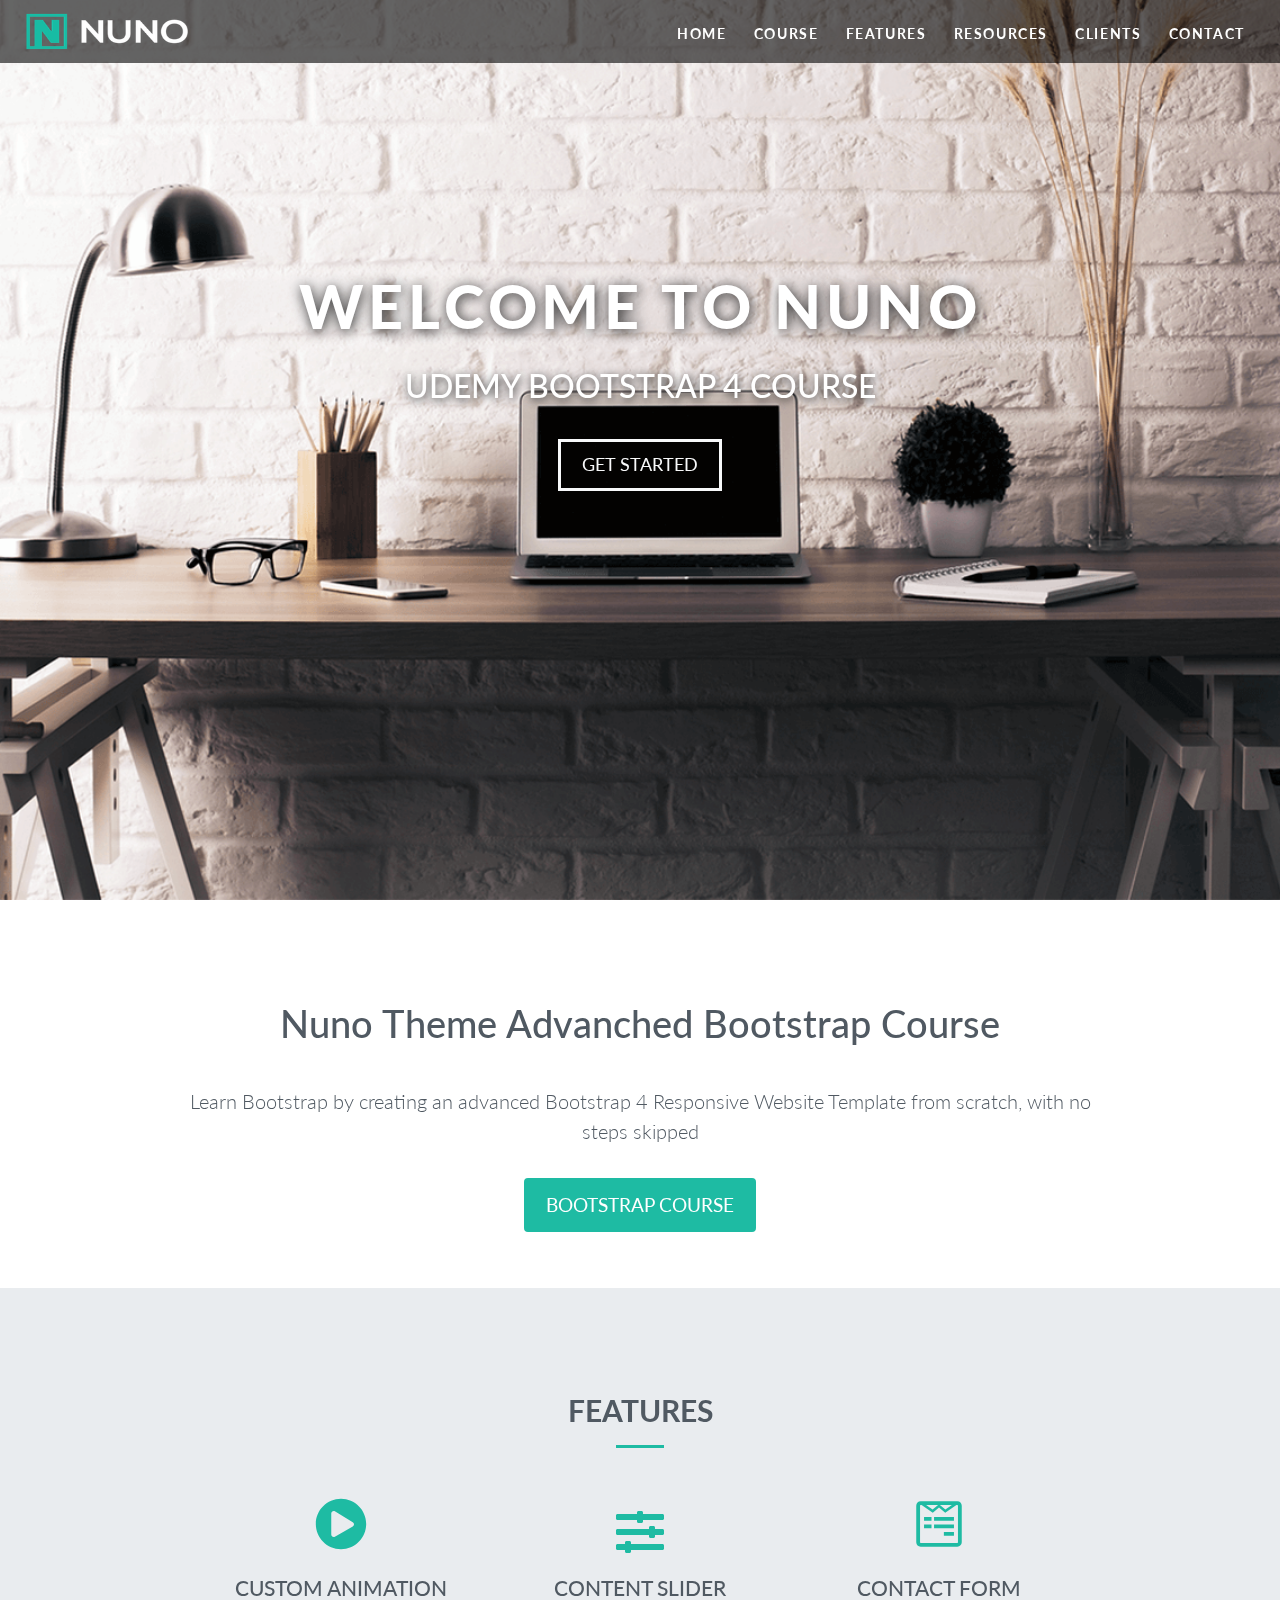
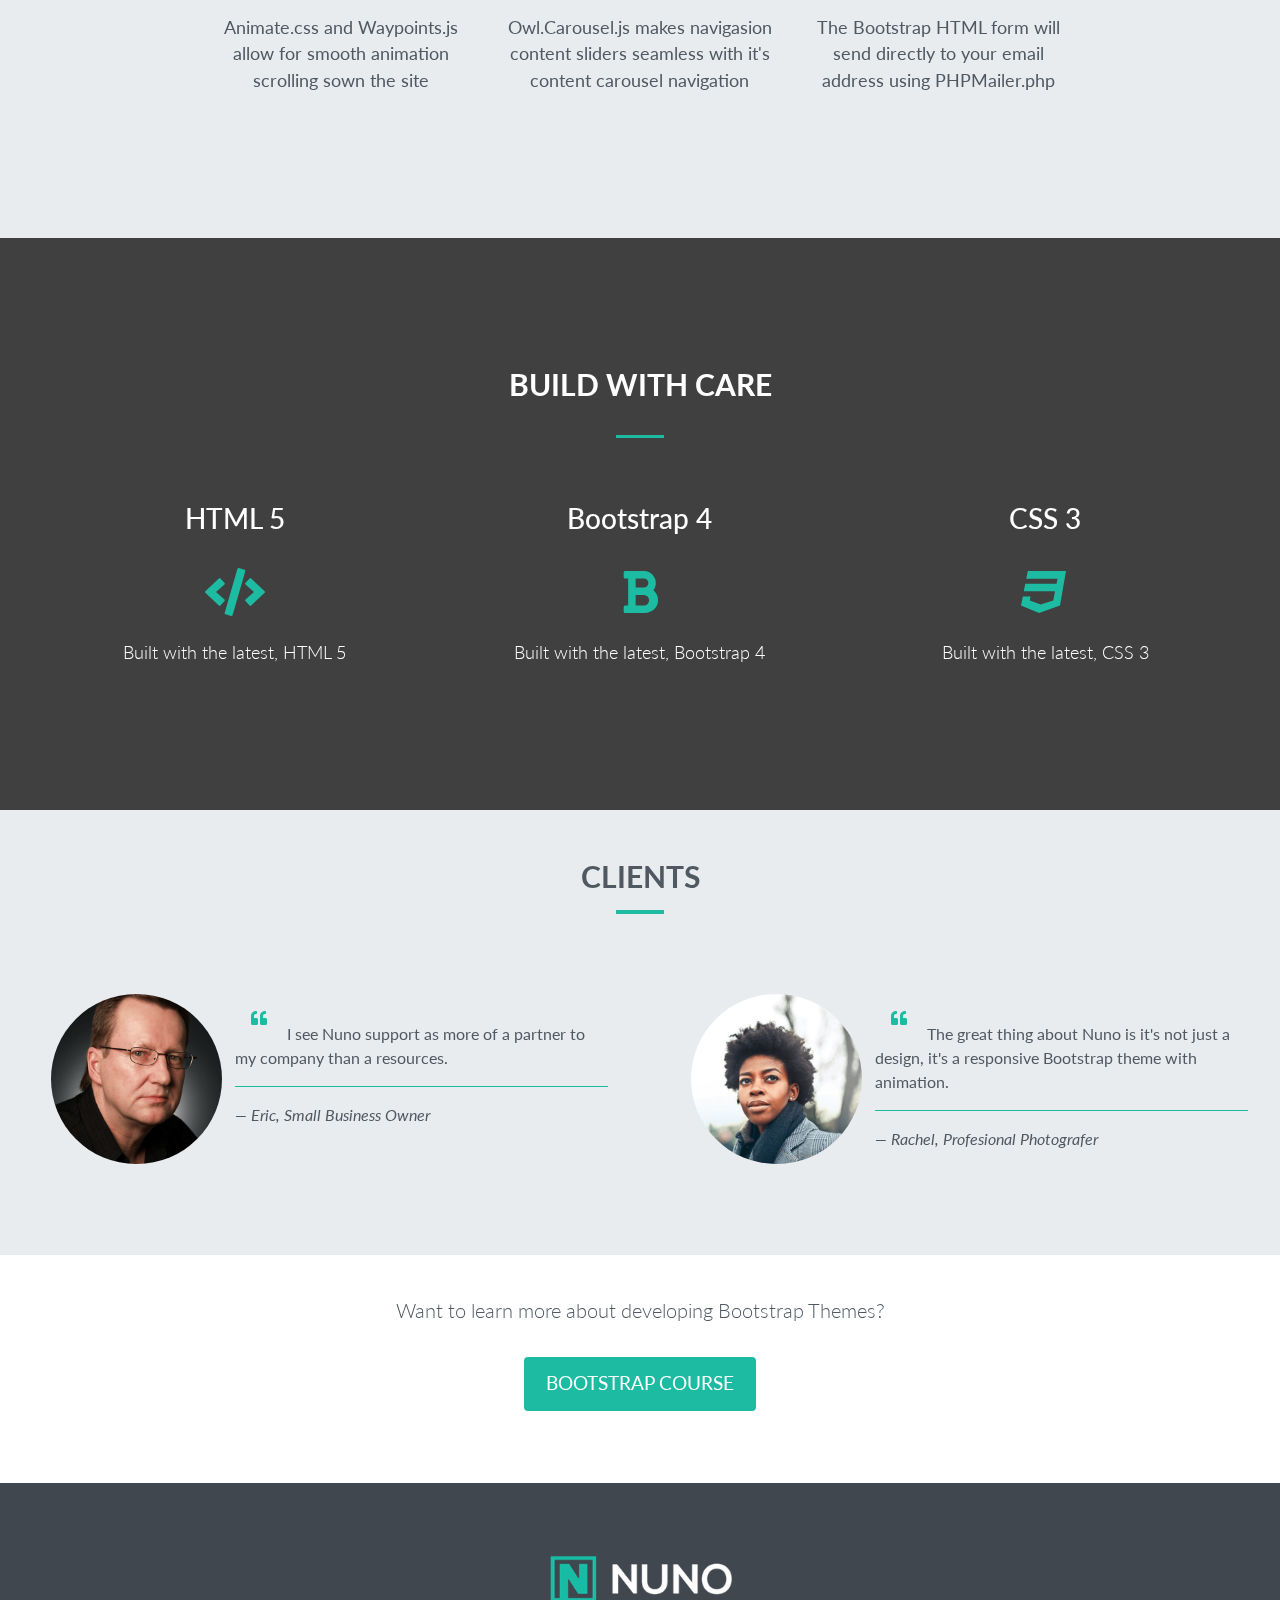
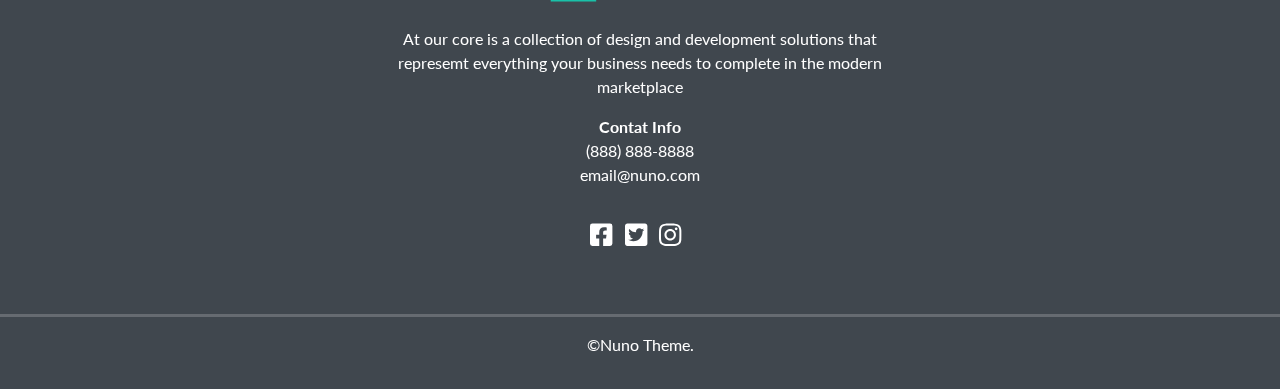
<file: Bootstrap Responsive Web/index.html>
<!DOCTYPE html>
<html lang="en">
  <head>
    <!-- Required meta tags -->
    <meta charset="utf-8" />
    <meta
      name="viewport"
      content="width=device-width, initial-scale=1, shrink-to-fit=no"
    />

    <!-- Bootstrap CSS -->
    <link rel="stylesheet" href="bootstrap/css/bootstrap.min.css" />
    <!-- Link Css -->
    <link rel="stylesheet" href="style.css" />
    <link rel="stylesheet" href="fixed.css" />
    <!-- Link Font Awesome -->
    <script defer src="fontawesome/js/all.js"></script>

    <!-- Tittle -->
    <title>Responsive Bootstrap Theme</title>
  </head>

  <body data-spy="scroll" data-target="#navbarResponsive">
    <!-- Home Section -->
    <div id="home">
      <!-- Navigation -->
      <nav class="navbar navbar-expand-md navbar-dark bg-dark fixed-top">
        <a href="#" class="navbar-brand">
          <img src="img/logoku.png" width="180" alt="" />
        </a>
        <button
          class="navbar-toggler"
          type="button"
          data-toggle="collapse"
          data-target="#navbarResponsive"
        >
          <span class="navbar-toggler-icon"></span>
        </button>

        <div class="collapse navbar-collapse" id="navbarResponsive">
          <ul class="navbar-nav ml-auto">
            <li class="nav-item">
              <a href="#home" class="nav-link">Home</a>
            </li>
            <li class="nav-item">
              <a href="#course" class="nav-link">Course</a>
            </li>
            <li class="nav-item">
              <a href="#features" class="nav-link">Features</a>
            </li>
            <li class="nav-item">
              <a href="#resources" class="nav-link">Resources</a>
            </li>
            <li class="nav-item">
              <a href="#client" class="nav-link">Clients</a>
            </li>
            <li class="nav-item">
              <a href="#contact" class="nav-link">Contact</a>
            </li>
          </ul>
        </div>
      </nav>
      <!-- End Navigation -->

      <!-- Landing Page Section -->
      <div class="landing">
        <div class="home-wrap">
          <div class="home-inner"></div>
        </div>
      </div>

      <div class="caption text-center">
        <h1><b> Welcome to Nuno </b></h1>
        <h4>Udemy Bootstrap 4 Course</h4>
        <a href="#course" class="btn btn-outline-light btn-lg">
          Get Started
        </a>
      </div>
      <!-- End Landing Page Section -->
    </div>
    <!-- End Home Section -->

    <!-- Course Section -->
    <div id="course" class="offset">
      <div class="col-12 narrow text-center">
        <h1>Nuno Theme Advanched Bootstrap Course</h1>
        <p class="lead">
          Learn Bootstrap by creating an advanced Bootstrap 4 Responsive Website
          Template from scratch, with no steps skipped
        </p>
        <a href="#course" class="btn btn-secondary btn-md" target="_blank"
          >Bootstrap Course</a
        >
      </div>
    </div>
    <!-- End Course Section -->

    <!-- Features Section -->
    <div id="features" class="offset">
      <!-- Jumbotron -->
      <div class="jumbotron">
        <!-- Narrow -->
        <div class="narrow text-center">
          <div class="col-12">
            <h3 class="heading">Features</h3>
            <div class="heading-underline"></div>
          </div>
          <!-- End Col -->
          <div class="row text-center">
            <div class="col-md-4">
              <div class="feature">
                <i
                  class="fas fa-play-circle fa-4x"
                  data-fa-transform="shrink-3 up-5"
                ></i>
                <h3>Custom Animation</h3>
                <p>
                  Animate.css and Waypoints.js allow for smooth animation
                  scrolling sown the site
                </p>
              </div>
            </div>
            <div class="col-md-4">
              <div class="feature">
                <i
                  class="fas fa-sliders-h fa-4x"
                  data-fa-transform="shrink-4 up-3"
                ></i>
                <h3>Content Slider</h3>
                <p>
                  Owl.Carousel.js makes navigasion content sliders seamless with
                  it's content carousel navigation
                </p>
              </div>
            </div>
            <div class="col-md-4">
              <div class="feature">
                <i
                  class="fab fa-wpforms fa-4x"
                  data-fa-transform="shrink-3 up-5"
                ></i>
                <h3>Contact Form</h3>
                <p>
                  The Bootstrap HTML form will send directly to your email
                  address using PHPMailer.php
                </p>
              </div>
            </div>
          </div>
          <!-- End Row -->
        </div>
        <!-- End Narrow -->
      </div>
      <!-- End Jumbotron -->
    </div>
    <!-- End Features Section -->

    <!-- Resources Section -->
    <div id="resources" class="offset">
      <div class="fixed-background">
        <div class="row dark text-center">
          <div class="col-12">
            <h3 class="heading">Build With Care</h3>
            <div class="heading-underline"></div>
          </div>

          <div class="col-md-4">
            <h3>HTML 5</h3>
            <div class="feature">
              <i class="fas fa-code fa-3x"></i>
              <p class="lead">
                Built with the latest, HTML 5
              </p>
            </div>
          </div>

          <div class="col-md-4">
            <h3>Bootstrap 4</h3>
            <div class="feature">
              <i class="fas fa-bold fa-3x"></i>
              <p class="lead">
                Built with the latest, Bootstrap 4
              </p>
            </div>
          </div>

          <div class="col-md-4">
            <h3>CSS 3</h3>
            <div class="feature">
              <i class="fab fa-css3 fa-3x"></i>
              <p class="lead">
                Built with the latest, CSS 3
              </p>
            </div>
          </div>
        </div>
        <!-- End Row Dark -->
        <div class="fixed-wrap">
          <div class="fixed"></div>
        </div>
      </div>
      <!-- End Fixed Background -->
    </div>
    <!-- End Resources Section -->

    <!-- Client Section -->
    <div id="client" class="offset">
      <!-- Jumbotron -->
      <div class="jumbotron">
        <div class="col-12 text-center">
          <h3 class="heading">Clients</h3>
          <div class="heading-underline"></div>
        </div>
        <div class="row">
          <div class="col-md-6 clients">
            <div class="row">
              <div class="col-md-4">
                <img src="img/client1.png" alt="" />
              </div>
              <div class="col-md-8">
                <blockquote>
                  <i class="fas fa-quote-left"></i>
                  I see Nuno support as more of a partner to my company than a
                  resources.
                  <hr class="clients-hr" />
                  <cite>&#8212; Eric, Small Business Owner</cite>
                </blockquote>
              </div>
            </div>
          </div>
          <div class="col-md-6 clients">
            <div class="row">
              <div class="col-md-4">
                <img src="img/client2.png" alt="" />
              </div>
              <div class="col-md-8">
                <blockquote>
                  <i class="fas fa-quote-left"></i>
                  The great thing about Nuno is it's not just a design, it's a
                  responsive Bootstrap theme with animation.
                  <hr class="clients-hr" />
                  <cite>&#8212; Rachel, Profesional Photografer</cite>
                </blockquote>
              </div>
            </div>
          </div>
        </div>
        <!-- End Row -->
      </div>
      <!-- End Jumbotron -->

      <div class="col-12 narrow text-center">
        <p class="lead">
          Want to learn more about developing Bootstrap Themes?
        </p>
        <a href="#course" class="btn btn-secondary btn-md" target="_blank"
          >Bootstrap Course</a
        >
      </div>
    </div>
    <!-- End Client Section -->

    <!-- Contact Section -->
    <div id="contact" class="offset">
      <footer>
        <div class="row justify-content-center">
          <div class="col-md-5 text-center">
            <img src="img/logoku.png" alt="" />
            <p>
              At our core is a collection of design and development solutions
              that represemt everything your business needs to complete in the
              modern marketplace
            </p>
            <b>Contat Info</b>
            <p>(888) 888-8888 <br />email@nuno.com</p>
            <a href="#" target="_blank">
              <i class="fab fa-facebook-square"></i>
            </a>
            <a href="#" target="_blank">
              <i class="fab fa-twitter-square"></i>
            </a>
            <a href="#" target="_blank"> <i class="fab fa-instagram"></i> </a>
          </div>

          <hr class="socket" />
          &copy;Nuno Theme.
        </div>
      </footer>
    </div>
    <!-- End Contact Section -->

    <!-- JavaScript -->
    <script
      src="https://code.jquery.com/jquery-3.5.1.slim.min.js"
      integrity="sha384-DfXdz2htPH0lsSSs5nCTpuj/zy4C+OGpamoFVy38MVBnE+IbbVYUew+OrCXaRkfj"
      crossorigin="anonymous"
    ></script>
    <script
      src="https://cdn.jsdelivr.net/npm/popper.js@1.16.1/dist/umd/popper.min.js"
      integrity="sha384-9/reFTGAW83EW2RDu2S0VKaIzap3H66lZH81PoYlFhbGU+6BZp6G7niu735Sk7lN"
      crossorigin="anonymous"
    ></script>
    <script
      src="https://stackpath.bootstrapcdn.com/bootstrap/4.5.2/js/bootstrap.min.js"
      integrity="sha384-B4gt1jrGC7Jh4AgTPSdUtOBvfO8shuf57BaghqFfPlYxofvL8/KUEfYiJOMMV+rV"
      crossorigin="anonymous"
    ></script>
  </body>
</html>
</file>
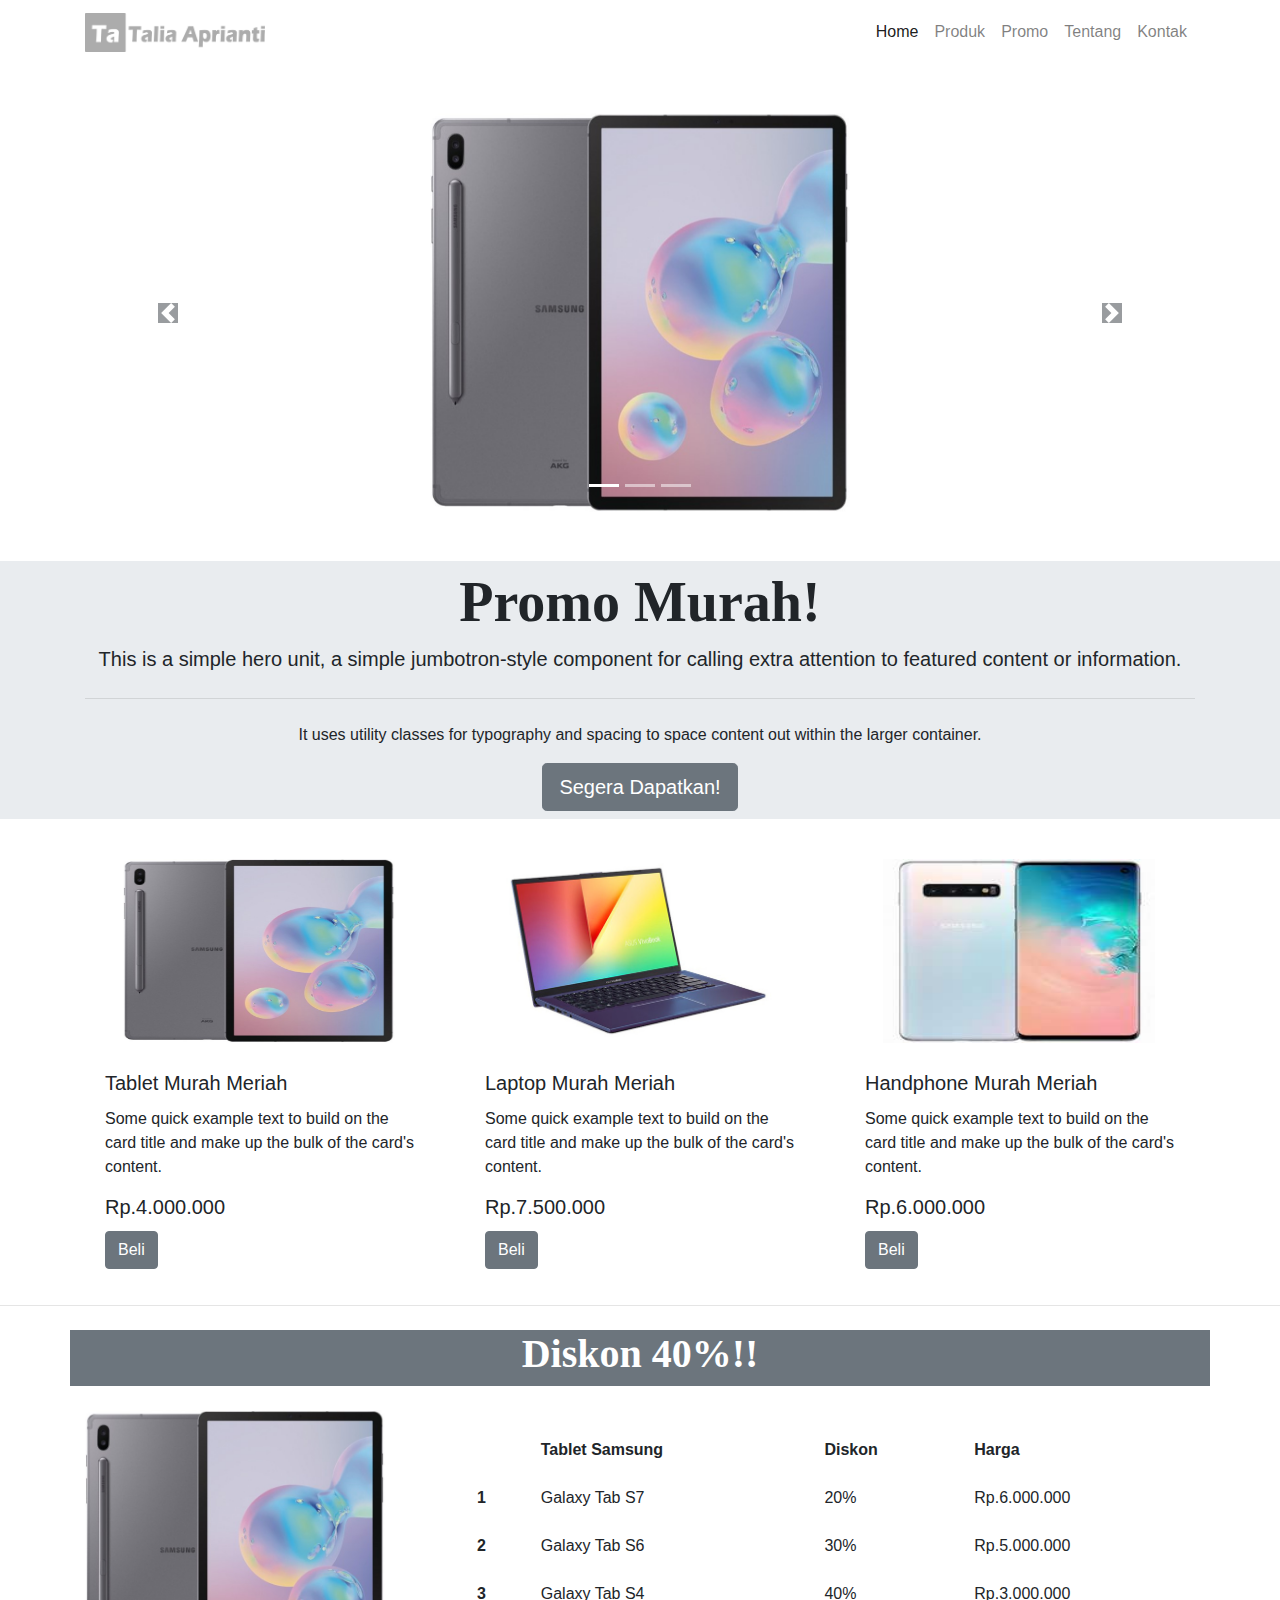
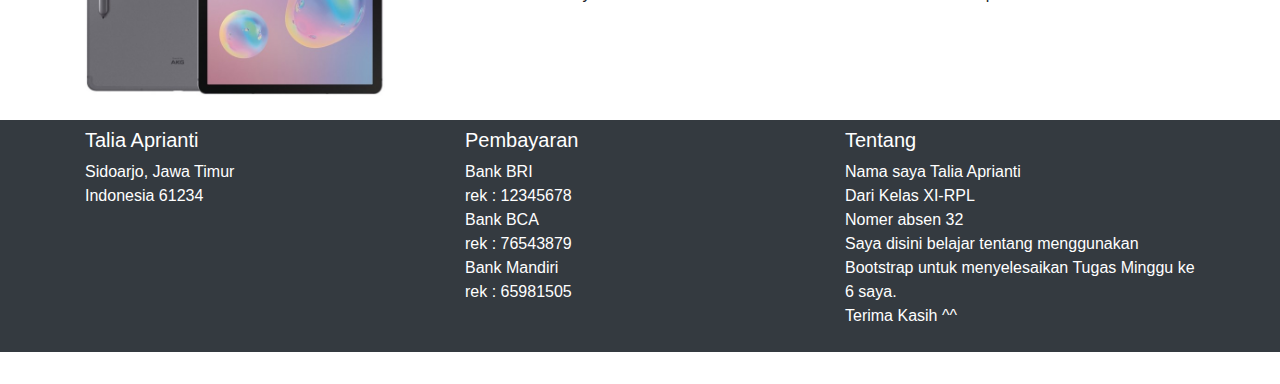
<file: Bootstrap-css/index.html>
<!DOCTYPE html>
<html lang="en">
  <head>
    <!-- Required meta tags -->
    <meta charset="utf-8" />
    <meta
      name="viewport"
      content="width=device-width, initial-scale=1, shrink-to-fit=no"
    />

    <!-- Bootstrap CSS -->
    <link rel="stylesheet" href="bootstrap/css/bootstrap.min.css" />
    <link rel="stylesheet" href="style.css" />
    <title>Coba-Coba Bootstrap</title>
  </head>

  <body>
    <!-- Navigasi -->
    <nav class="navbar navbar-light bg-white navbar-expand-lg sticky-top">
      <div class="container">
        <a class="navbar-brand" href="#">
          <img src="img/logoku.png" width="180" />
        </a>

        <button
          class="navbar-toggler"
          type="button"
          data-toggle="collapse"
          data-target="#navbarNav"
          aria-controls="navbarNav"
          aria-expanded="false"
          aria-label="Toggle navigation"
        >
          <span class="navbar-toggler-icon"></span>
        </button>
        <div class="collapse navbar-collapse" id="navbarNav">
          <ul class="navbar-nav ml-auto">
            <li class="nav-item active">
              <a class="nav-link" href="#">Home</a>
            </li>
            <li class="nav-item">
              <a class="nav-link" href="#produk">Produk</a>
            </li>
            <li class="nav-item">
              <a class="nav-link" href="#promo">Promo</a>
            </li>
            <li class="nav-item">
              <a class="nav-link" href="#tentang">Tentang</a>
            </li>
            <li class="nav-item">
              <a
                class="nav-link"
                href="#"
                data-toggle="modal"
                data-target="#exampleModal"
                >Kontak</a
              >
            </li>
          </ul>
        </div>
      </div>
    </nav>

    <!-- Slider/Carousel -->
    <div class="container mt-5 mb-5">
      <div
        id="carouselExampleIndicators"
        class="carousel slide"
        data-ride="carousel"
      >
        <ol class="carousel-indicators">
          <li
            data-target="#carouselExampleIndicators"
            data-slide-to="0"
            class="active"
          ></li>
          <li data-target="#carouselExampleIndicators" data-slide-to="1"></li>
          <li data-target="#carouselExampleIndicators" data-slide-to="2"></li>
        </ol>

        <!-- Isi Slider -->
        <div class="carousel-inner">
          <div class="carousel-item active">
            <img src="img/tab.jpg" class="d-block" alt="..." />
          </div>
          <div class="carousel-item">
            <img src="img/laptop.jpg" class="d-block" alt="..." />
          </div>
          <div class="carousel-item">
            <img src="img/hp.jpg" class="d-block" alt="..." />
          </div>
        </div>

        <!-- Tombol kiri -->
        <a
          class="carousel-control-prev"
          href="#carouselExampleIndicators"
          role="button"
          data-slide="prev"
        >
          <span
            class="carousel-control-prev-icon bg-dark"
            aria-hidden="true"
          ></span>
          <span class="sr-only">Previous</span>
        </a>

        <!-- Tombol Kanan -->
        <a
          class="carousel-control-next"
          href="#carouselExampleIndicators"
          role="button"
          data-slide="next"
        >
          <span
            class="carousel-control-next-icon bg-dark"
            aria-hidden="true"
          ></span>
          <span class="sr-only">Next</span>
        </a>
      </div>
    </div>

    <!-- Jumbotron -->
    <div class="jumbotron jumbotron-fluid text-center">
      <div class="container">
        <h1 class="display-4">Promo Murah!</h1>
        <p class="lead">
          This is a simple hero unit, a simple jumbotron-style component for
          calling extra attention to featured content or information.
        </p>
        <hr class="my-4" />
        <p>
          It uses utility classes for typography and spacing to space content
          out within the larger container.
        </p>
        <a class="btn btn-secondary btn-lg" href="#" role="button"
          >Segera Dapatkan!</a
        >
      </div>
    </div>

    <!-- Card -->
    <div class="container" id="produk">
      <div class="row">
        <!-- Card 1 -->
        <div class="col-lg-4 d-flex justify-content-center">
          <div class="card border-0">
            <img src="img/tab.jpg" class="card-img-top py-2 px-2" alt="..." />
            <div class="card-body">
              <h5 class="card-title">Tablet Murah Meriah</h5>
              <p class="card-text">
                Some quick example text to build on the card title and make up
                the bulk of the card's content.
              </p>
              <h5 class="card-title">Rp.4.000.000</h5>
              <a href="#" class="btn btn-secondary">Beli</a>
            </div>
          </div>
        </div>

        <!-- Card 2 -->
        <div class="col-lg-4 d-flex justify-content-center">
          <div class="card border-0">
            <img
              src="img/laptop.jpg"
              class="card-img-top py-2 px-2"
              alt="..."
            />
            <div class="card-body">
              <h5 class="card-title">Laptop Murah Meriah</h5>
              <p class="card-text">
                Some quick example text to build on the card title and make up
                the bulk of the card's content.
              </p>
              <h5 class="card-title">Rp.7.500.000</h5>
              <a href="#" class="btn btn-secondary">Beli</a>
            </div>
          </div>
        </div>

        <!-- Card 3 -->
        <div class="col-lg-4 d-flex justify-content-center">
          <div class="card border-0">
            <img src="img/hp.jpg" class="card-img-top py-2 px-2" alt="..." />
            <div class="card-body">
              <h5 class="card-title">Handphone Murah Meriah</h5>
              <p class="card-text">
                Some quick example text to build on the card title and make up
                the bulk of the card's content.
              </p>
              <h5 class="card-title">Rp.6.000.000</h5>
              <a href="#" class="btn btn-secondary">Beli</a>
            </div>
          </div>
        </div>
      </div>
    </div>

    <hr />

    <!-- Table -->
    <div class="container" id="promo">
      <div class="row text-center">
        <div class="col bg-secondary text-white mt-2">
          <h1>Diskon 40%!!</h1>
        </div>
      </div>
      <div class="row my-4">
        <div class="col-lg-4">
          <img src="img/tab.jpg" width="300" alt="" />
        </div>
        <div class="col-lg-8">
          <table class="table mt-3 table-borderless">
            <thead>
              <tr>
                <th scope="col"></th>
                <th scope="col">Tablet Samsung</th>
                <th scope="col">Diskon</th>
                <th scope="col">Harga</th>
              </tr>
            </thead>
            <tbody>
              <tr>
                <th scope="row">1</th>
                <td>Galaxy Tab S7</td>
                <td>20%</td>
                <td>Rp.6.000.000</td>
              </tr>
              <tr>
                <th scope="row">2</th>
                <td>Galaxy Tab S6</td>
                <td>30%</td>
                <td>Rp.5.000.000</td>
              </tr>
              <tr>
                <th scope="row">3</th>
                <td>Galaxy Tab S4</td>
                <td>40%</td>
                <td>Rp.3.000.000</td>
              </tr>
            </tbody>
          </table>
        </div>
      </div>
    </div>

    <!-- Footer -->
    <div class="jumbotron jumbotron-fluid bg-dark">
      <div class="container">
        <div class="row">
          <div class="col-lg-4 text-white">
            <h5>Talia Aprianti</h5>
            <p>
              Sidoarjo, Jawa Timur <br />
              Indonesia 61234<br />
            </p>
          </div>

          <div class="col-lg-4 text-white">
            <h5>Pembayaran</h5>
            <p>
              Bank BRI <br />
              rek : 12345678 <br />
              Bank BCA <br />
              rek : 76543879 <br />
              Bank Mandiri <br />
              rek : 65981505 <br />
            </p>
          </div>

          <div class="col-lg-4 text-white">
            <h5>Tentang</h5>
            <p>
              Nama saya Talia Aprianti <br />
              Dari Kelas XI-RPL <br />
              Nomer absen 32 <br />
              Saya disini belajar tentang menggunakan Bootstrap untuk
              menyelesaikan Tugas Minggu ke 6 saya. <br />
              Terima Kasih ^^ <br />
            </p>
          </div>
        </div>
      </div>
    </div>

    <!-- Modal -->
    <div
      class="modal fade"
      id="exampleModal"
      tabindex="-1"
      aria-labelledby="exampleModalLabel"
      aria-hidden="true"
    >
      <div class="modal-dialog modal-dialog-centered">
        <div class="modal-content">
          <div class="modal-header">
            <h5 class="modal-title" id="exampleModalLabel">Form Kontak</h5>
            <button
              type="button"
              class="close"
              data-dismiss="modal"
              aria-label="Close"
            >
              <span aria-hidden="true">&times;</span>
            </button>
          </div>

          <div class="modal-body">
            <form>
              <div class="row">
                <div class="col">
                  <div class="form-group">
                    <label for="exampleInputEmail1">Nama</label>
                    <input
                      type="text"
                      class="form-control"
                      id="exampleInputEmail1"
                      aria-describedby="emailHelp"
                    />
                    <small id="emailHelp" class="form-text text-muted"
                      >Masukkan Nama Lengkap Anda.</small
                    >
                  </div>
                </div>
              </div>

              <div class="row">
                <div class="col-md-6">
                  <div class="form-group">
                    <label for="exampleInputPassword1">Alamat</label>
                    <input
                      type="text"
                      class="form-control"
                      id="exampleInputPassword1"
                    />
                  </div>
                </div>

                <div class="col-md-3">
                  <div class="form-group">
                    <label for="exampleInputPassword1">Kota</label>
                    <input
                      type="text"
                      class="form-control"
                      id="exampleInputPassword1"
                    />
                  </div>
                </div>

                <div class="col-md-3">
                  <div class="form-group">
                    <label for="exampleInputPassword1">Kode Pos</label>
                    <input
                      type="text"
                      class="form-control"
                      id="exampleInputPassword1"
                    />
                  </div>
                </div>
              </div>
            </form>
          </div>
          <div class="modal-footer">
            <button type="button" class="btn btn-primary" data-dismiss="modal">
              Kirim
            </button>
          </div>
        </div>
      </div>
    </div>

    <!-- JavaScript -->
    <script
      src="https://code.jquery.com/jquery-3.5.1.slim.min.js"
      integrity="sha384-DfXdz2htPH0lsSSs5nCTpuj/zy4C+OGpamoFVy38MVBnE+IbbVYUew+OrCXaRkfj"
      crossorigin="anonymous"
    ></script>
    <script
      src="https://cdn.jsdelivr.net/npm/popper.js@1.16.1/dist/umd/popper.min.js"
      integrity="sha384-9/reFTGAW83EW2RDu2S0VKaIzap3H66lZH81PoYlFhbGU+6BZp6G7niu735Sk7lN"
      crossorigin="anonymous"
    ></script>
    <script src="bootstrap/js/bootstrap.min.js"></script>
  </body>
</html>
</file>
<file: Bootstrap Responsive Web/style.css>
@import url("https://fonts.googleapis.com/css2?family=Lato:ital,wght@0,400;1,700&display=swap");

body {
  overflow-x: hidden;
  font-family: "Lato", sans-serif;
  color: #505962;
}

.offset:before {
  display: block;
  content: "";
  height: 4rem;
  margin-top: -4rem;
}

/* Navigation */

.navbar {
  text-transform: uppercase;
  font-weight: 700;
  font-size: 0.9rem;
  letter-spacing: 0.1rem;
  background-color: rgba(0, 0, 0, 0.6) !important;
}

.navbar-brand img {
  height: 2.3rem;
}

.navbar-nav li {
  padding-right: 0.7rem;
}

.navbar-dark .navbar-nav .nav-link {
  color: white;
  padding-top: 0.8rem;
}

.navbar-dark .navbar-nav .nav-link.active,
.navbar-dark .navbar-nav .nav-link:hover {
  color: #1ebba3;
}

/* Landing Page */

.home-inner {
  background-image: url(img/work.png);
}

.caption {
  width: 100%;
  max-width: 100%;
  position: absolute;
  margin: auto;
  z-index: 1;
  top: 30%;
  color: #ffffff;
  text-transform: uppercase;
}

.caption h1 {
  font-size: 3.8rem;
  font-weight: 700;
  letter-spacing: 0.3rem;
  text-shadow: 0.1rem 0.1rem 0.8rem rgb(37, 37, 37);
  padding-bottom: 1rem;
}

.caption h4 {
  font-size: 2rem;
  text-shadow: 0.1rem 0.1rem 0.5rem rgb(37, 37, 37);
  padding-bottom: 1.6rem;
}

.btn-lg {
  border-width: medium;
  border-radius: 0;
  padding: 0.6rem 1.3rem;
  font-size: 1.1rem;
}

/* Course Section */

.narrow {
  width: 75%;
  margin: 1.5rem auto;
  padding: 2rem;
}

.narrow h1 {
  margin: 60px 0 40px;
  font-size: 2.4rem;
}

.btn-secondary {
  border-width: medium;
  border-radius: 30;
  text-transform: uppercase;
  font-size: 1.2rem;
  padding: 0.6rem 1.2rem;
  margin: 1rem;
  color: white;
  background-color: #1ebba3;
  border-color: #1ebba3;
}
.btn-secondary:hover {
  background-color: #189582;
  border-color: #189582;
}

/* Feature section */

.jumbotron {
  margin-bottom: 0;
  padding: 2rem 0 3.5rem;
  border-radius: 0;
}

h3.heading {
  font-size: 1.9rem;
  font-weight: 700;
  text-transform: uppercase;
  margin-bottom: 1rem;
}

.heading-underline {
  width: 3rem;
  height: 0.2rem;
  background-color: #1ebba3;
  margin: 0 auto;
  margin-bottom: 2rem;
}

.feature svg.svg-inline--fa {
  color: #1ebba3;
}

.feature h3 {
  font-size: 1.3rem;
  text-transform: uppercase;
  padding-bottom: 0.4rem;
}

.feature p {
  font-size: 1.1rem;
}

/* Resources Section */

.fixed {
  background-image: url(img/apple.jpg);
  z-index: -1;
}

.dark {
  background-color: rgba(0, 0, 0, 0.75);
  color: white;
  padding: 7rem 2rem;
}

.fixed-background h3 {
  margin-bottom: 2rem;
}

.fixed-background p {
  margin-top: 1.5rem;
}

/* Client Section */

.clients img {
  width: 100%;
  margin-left: 1.2rem;
  border-radius: 50%;
}

blockquote .svg-inline--fa {
  color: #1ebba3;
  margin: 1rem;
}

.clients-hr {
  border-top: 0.1rem solid #1ebba3;
}

/* Contact Section */

footer {
  background-color: #40474e;
  color: white;
  padding: 2rem 0 2rem;
  margin-top: 1rem;
}

footer img {
  height: 3rem;
  margin: 1.5rem 0;
}

footer a {
  color: white;
}

footer svg.svg-inline--fa {
  font-size: 1.6rem;
  margin: 1.2rem 0.5rem 0 0;
}

footer svg.svg-inline--fa:hover {
  color: #1ebba3 !important;
}

hr.socket {
  width: 100%;
  border-top: 0.2rem solid #666b71;
  margin-top: 3rem;
}

/* Media Queries */

@media (max-width: 767px) {
  .caption h1 {
    font-size: 2.3rem;
    letter-spacing: 0.15rem;
    padding-bottom: 0.5rem;
  }

  .caption h4 {
    font-size: 1.2rem;
    padding-bottom: 1.2rem;
  }

  .btn-lg {
    padding: 0.5rem 1rem;
    font-size: 1rem;
  }

  .narrow h1 {
    font-size: 1.5rem;
  }

  .clients img {
    max-width: 50%;
    display: block;
    margin: 0 auto;
  }
}
</file>
<file: Bootstrap-css/style.css>
.carousel-item img {
  height: 200px;
  margin-right: auto;
  margin-left: auto;
}

@media (min-width: 560px) {
  .carousel-item img {
    height: 400px;
    margin-right: auto;
    margin-left: auto;
  }
}

.jumbotron {
  padding: 0.5rem;
}

.container h1 {
  font-family: cambria;
  font-weight: bold;
}

.card img {
  width: 18rem;
  height: 200px;
  margin-left: 30px;
}
</file>
<file: Bootstrap Responsive Web/fixed.css>
/*--- Extra Bootstrap Column Padding --*/
[class*="col-"] {
  padding: 1rem;
}

/*--- Bootstrap Mobile Gutter Fix --*/
.row,
.container-fluid {
  margin-left: 0px !important;
  margin-right: 0px !important;
}

/*--- Fix for Fixed Navbar jumping on scroll --*/
.fixed-top {
  -webkit-backface-visibility: hidden;
}

/*--- Fixed Landing Page Section --*/
.landing {
  position: relative;
  width: 100%;
  height: 100vh;
  display: table;
  z-index: -1;
}
.home-wrap {
  clip: rect(0, auto, auto, 0);
  position: absolute;
  top: 0;
  left: 0;
  width: 100%;
  height: 100%;
}
.home-inner {
  position: fixed;
  display: table;
  top: 0;
  left: 0;
  width: 100%;
  height: 100%;
  background-size: cover;
  background-position: center center;
  -webkit-transform: translateZ(0);
  transform: translateZ(0);
  will-change: transform;
}

/*--- iOS Fixed Background Image --*/
.fixed-background {
  position: relative;
  width: 100%;
}
.fixed-wrap {
  clip: rect(0, auto, auto, 0);
  position: absolute;
  top: 0;
  left: 0;
  width: 100%;
  height: 100%;
  z-index: -999 !important;
}
.fixed {
  position: fixed;
  display: block;
  top: 0;
  left: 0;
  width: 100%;
  height: 100%;
  background-size: cover;
  background-position: center center;
  -webkit-transform: translateZ(0);
  transform: translateZ(0);
  will-change: transform;
}
</file>
